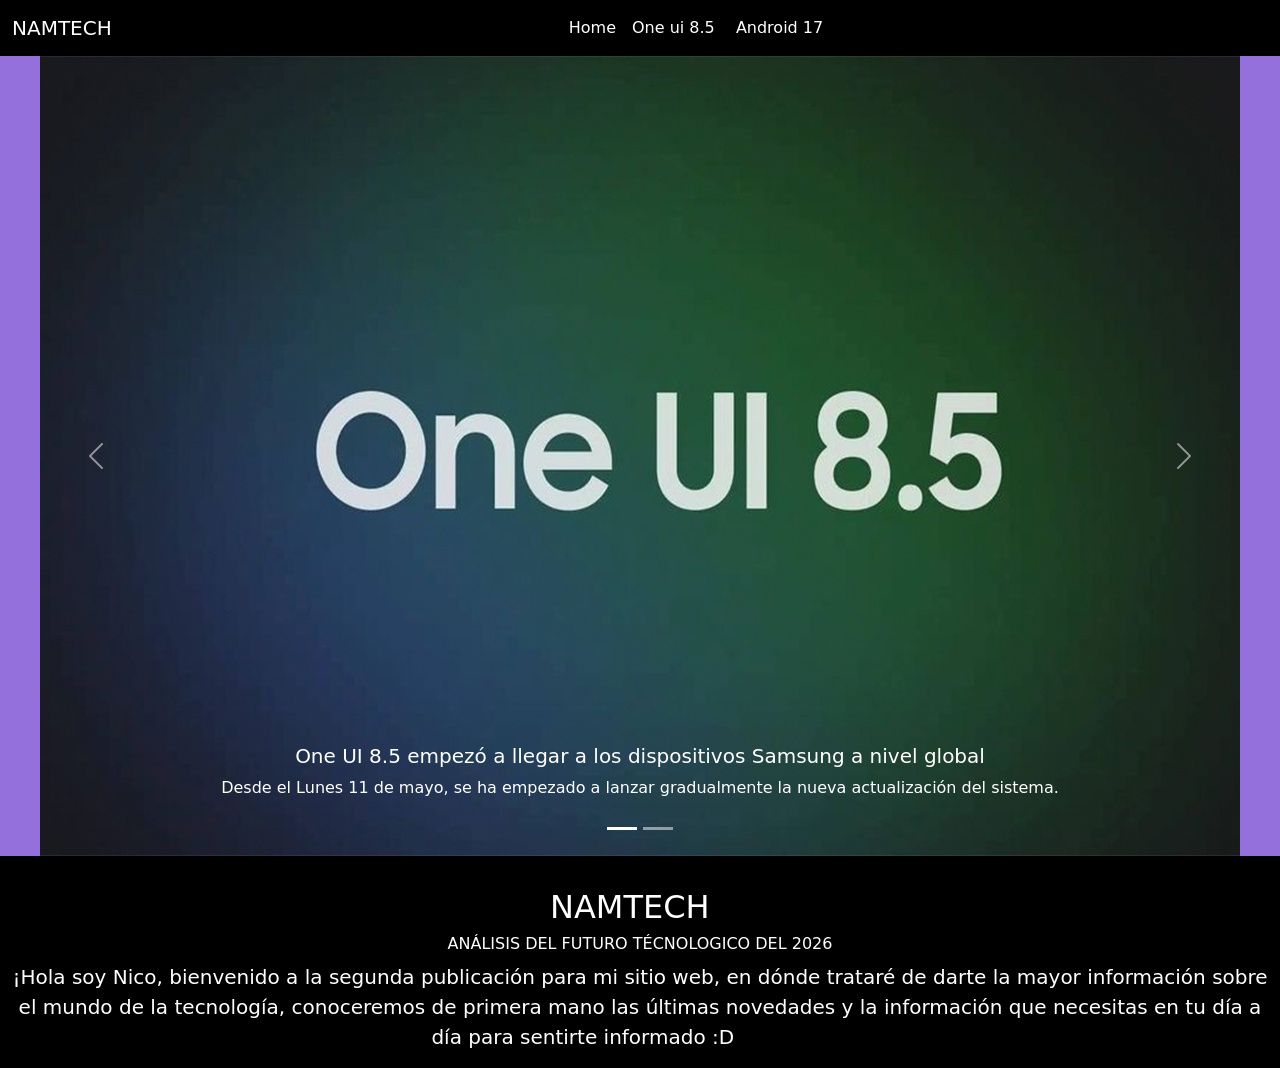
<file: index.html>
<!DOCTYPE html>
<html lang="en">
<head>
    <meta charset="utf-8">
	<meta http-equiv="X-UA-Compatible" content="IE=edge">
	<meta name="viewport" content="width=device-width, initial-scale=1">
    <title>NAMTECH</title>
<link rel="icon" type="image/png" href="img/faviconnamtech.png">
    <!-- Bootstrap -->
	<link href="css/bootstrap-5.3.8.css" rel="stylesheet">
<link href="css/propia.css" rel="stylesheet" type="text/css">
<script type="application/ld+json">
{
  "@context": "https://schema.org",
  "@type": "Article",
  "mainEntityOfPage": {
    "@type": "WebPage",
    "@id": "https://nicolassmartinezz19.github.io/Namtech-v2/index.html"
  },
  "headline": "NAMTECH: Análisis del futuro tecnológico del 2026",
  "description": "¡Hola soy Nico, bienvenido a la segunda publicación para mi sitio web, en dónde trataré de darte la mayor información sobre el mundo de la tecnología, conoceremos de primera mano las últimas novedades y la información que necesitas en tu día a día para sentirte informado :D ",
  "image": "https://nicolassmartinezz19.github.io/Namtech-v2/img/oneui8.5.jpg",  
  "author": {
    "@type": "Person",
    "name": "Nico",
    "url": "https://nicolassmartinezz19.github.io/Namtech-v2"
  },  
  "publisher": {
    "@type": "Organization",
    "name": "NAMTECH",
    "logo": {
      "@type": "ImageObject",
      "url": "https://nicolassmartinezz19.github.io/Namtech-v2/img/faviconnamtech.png"
    }
  },
  "datePublished": "2026-05-22"
}
</script>
</head>
<body class="bg-black">
<div class="container-fluid bg-black">
	
  <nav class="navbar navbar-expand-lg navbar-light bg-transparent"> <a class="navbar-brand text-white" href="#">NAMTECH&nbsp;</a>
  	    <button class="navbar-toggler" type="button" data-bs-toggle="collapse" data-bs-target="#navbarSupportedContent1" aria-controls="navbarSupportedContent1" aria-expanded="false" aria-label="Toggle navigation"> <span class="navbar-toggler-icon"></span> </button>
  	    <div class="collapse navbar-collapse" id="navbarSupportedContent1">
  	      <ul class="navbar-nav mx-auto">
  	        <li class="nav-item active"> <a class="nav-link text-white" href="index.html">Home <span class="visually-hidden">(current)</span></a> </li>
  	        <li class="nav-item"> <a class="nav-link text-white" href="oneui.html">One ui 8.5&nbsp;</a> </li>
  	        <li class="nav-item dropdown"> <a class="nav-link text-white" href="android.html" role="button" data-bs-toggle="dropdown" aria-haspopup="true" aria-expanded="false"> Android 17&nbsp;&nbsp; </a>  	           
            </li>
  	        <li class="nav-item"> </li>
          </ul>
</div>
  </nav>
</div>
<!-- body code goes here -->


	<!-- jQuery (necessary for Bootstrap's JavaScript plugins) --> 
<script src="https://cdn.jsdelivr.net/npm/jquery@3.5.1/dist/jquery.slim.min.js" integrity="sha384-DfXdz2htPH0lsSSs5nCTpuj/zy4C+OGpamoFVy38MVBnE+IbbVYUew+OrCXaRkfj" crossorigin="anonymous"></script>
<script src="js/popper-2.11.8.min.js"></script>
<script src="js/bootstrap-5.3.8.js"></script>
<!-- Include all compiled plugins (below), or include individual files as needed -->
<div id="carouselExampleIndicators2" class="carousel slide" data-bs-ride="carousel" style="background-color: mediumpurple">
  <ol class="carousel-indicators">
    <li data-bs-target="#carouselExampleIndicators2" data-bs-slide-to="0" class="active"></li>
    <li data-bs-target="#carouselExampleIndicators2" data-bs-slide-to="1"></li>
  </ol>
  <div class="carousel-inner" role="listbox">
    <div class="carousel-item active"> <img class="d-block mx-auto" src="img/oneui8.5.jpg" alt="First slide">
      <div class="carousel-caption">
        <h5>One UI 8.5 empezó a llegar a los dispositivos Samsung a nivel global</h5>
        <p>Desde el Lunes 11 de mayo, se ha empezado a lanzar gradualmente la nueva actualización del sistema.</p>
      </div>
    </div>
    <div class="carousel-item"> <img class="d-block mx-auto" src="img/android17.jpg" alt="Second slide">
      <div class="carousel-caption">
        <h5>Android 17: Revolución importante para el sistema operativo</h5>
        <p>El pasado 13 de mayo, Google ha anunciado novedades claves para el mundo Android comó nunca antes se habia visto.</p>
      </div>
    </div>
  </div>
<a class="carousel-control-prev" href="#carouselExampleIndicators2" role="button" data-bs-slide="prev"> <span class="carousel-control-prev-icon" aria-hidden="true"></span> <span class="visually-hidden">Previous</span> </a> <a class="carousel-control-next" href="#carouselExampleIndicators2" role="button" data-bs-slide="next"> <span class="carousel-control-next-icon" aria-hidden="true"></span> <span class="visually-hidden">Next</span> </a> </div>	
<div class="container-fluid bg-black">
<hr class="border-0">	
	
  <h2 class="page-section-heading text-center text-uppercase text-white">NAMTECH&nbsp;&nbsp;</h2>
  <h6 class="page-section-heading text-center text-uppercase text-white">&nbsp; &nbsp;ANÁLISIS DEL FUTURO TÉCNOLOGICO DEL 2026&nbsp; &nbsp;</h6>
<div class="row">
<div class="me-auto col-xxl-12 col-lg-12">
      <p class="lead text-white text-center">¡Hola soy Nico, bienvenido a la segunda publicación para mi sitio web, en dónde trataré de darte la mayor información sobre el mundo de la tecnología, conoceremos de primera mano las últimas novedades y la información que necesitas en tu día a día para sentirte informado :D&nbsp; &nbsp; &nbsp; &nbsp; &nbsp; &nbsp; &nbsp; &nbsp; &nbsp;&nbsp;</p>
    </div>
  </div>
</div>
</body>
</html>
</file>
<file: css/propia.css>
@charset "utf-8";

.masthead-content {
    background-image: linear-gradient(rgba(0, 0, 0, 0.6), rgba(0, 0, 0, 0.6)), url("../img/android17logo.jpg");
    background-position: center center;
    background-size: cover;
    color: white;
    padding-top: 100px;
    padding-bottom: 100px;
}

.carousel-indicators {
    list-style: none !important;
}
</file>
